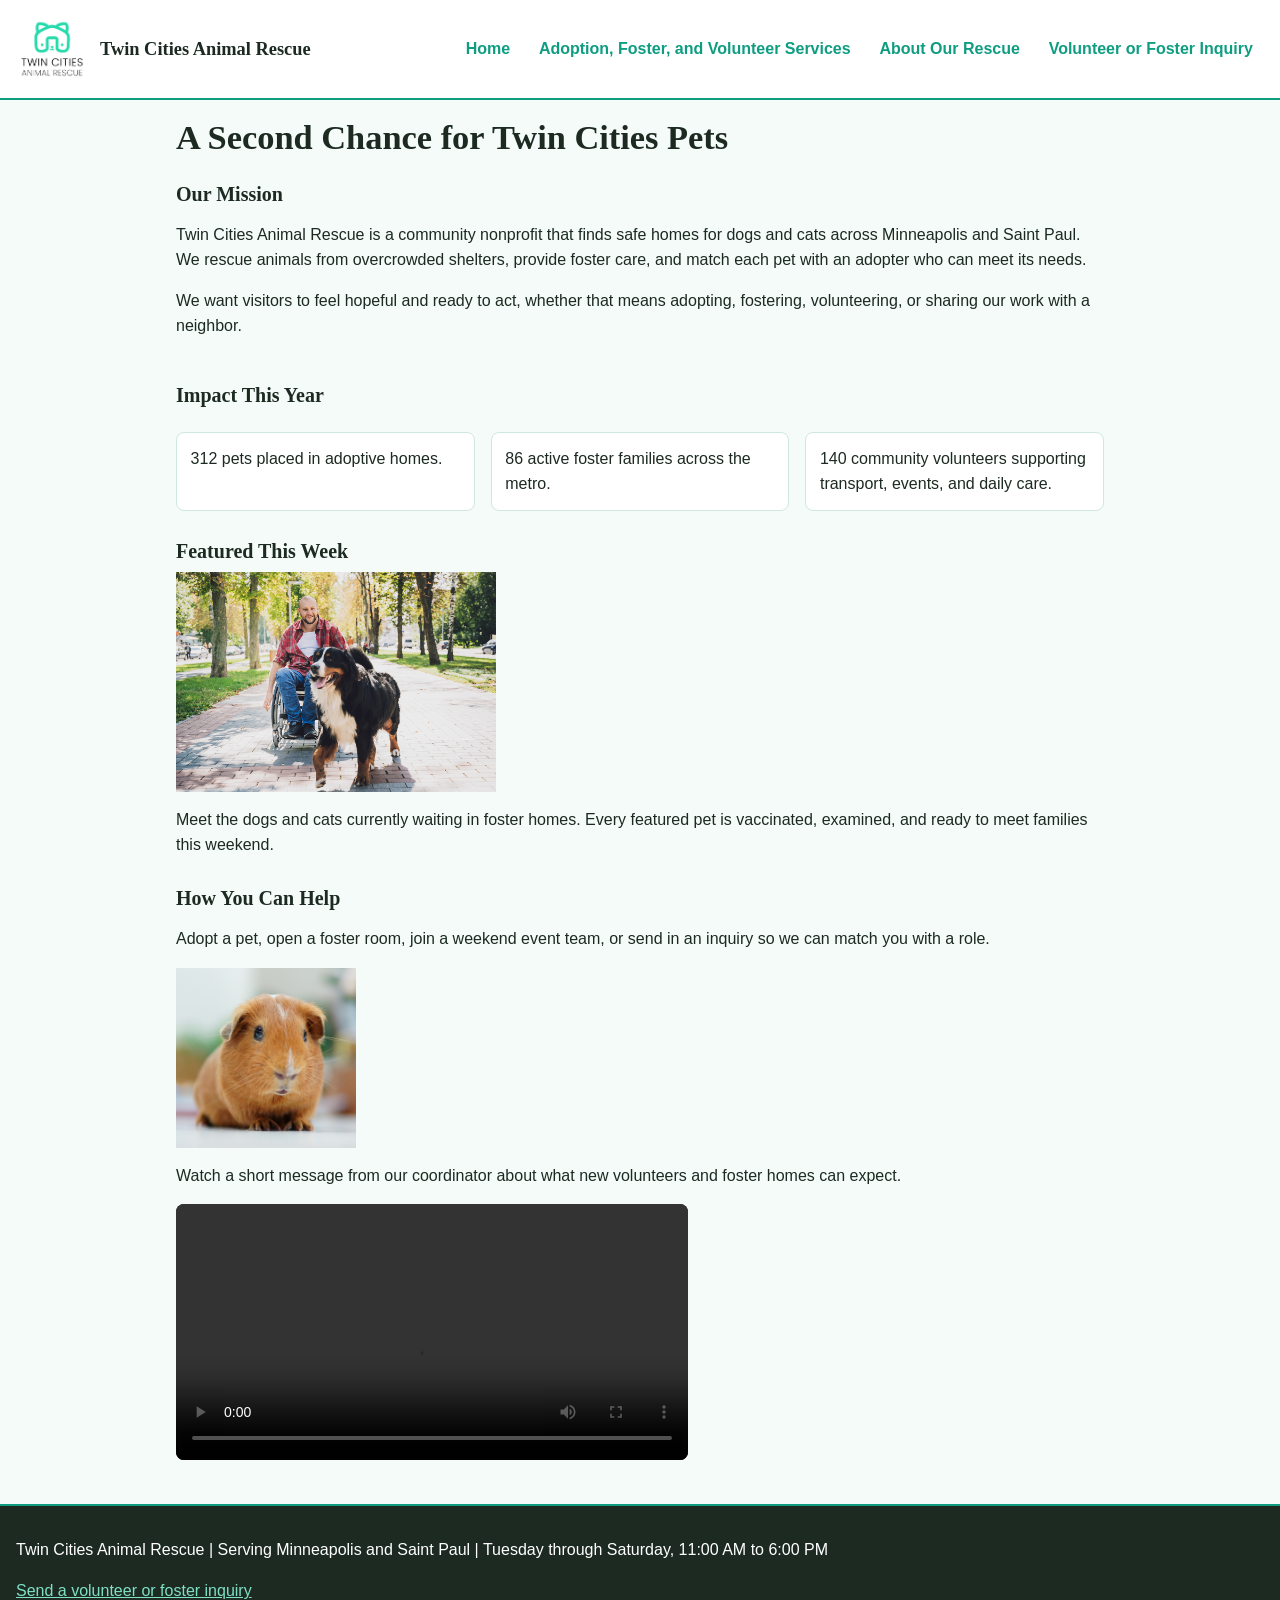
<file: index.html>
<!DOCTYPE html>
<html lang="en">
<head>
  <meta charset="UTF-8">
  <meta name="viewport" content="width=device-width, initial-scale=1.0">
  <title>Twin Cities Animal Rescue | Home</title>
  <link rel="stylesheet" href="styles.css">
</head>
<body>
  <header>
    <p>
      <img src="rescue-logo_c.png" width="72" alt="Twin Cities Animal Rescue circular logo">
      Twin Cities Animal Rescue
    </p>
    <nav>
      <ul>
        <li><a href="index.html">Home</a></li>
        <li><a href="services.html">Adoption, Foster, and Volunteer Services</a></li>
        <li><a href="about.html">About Our Rescue</a></li>
        <li><a href="contact.html">Volunteer or Foster Inquiry</a></li>
      </ul>
    </nav>
  </header>
  <main>
    <h1>A Second Chance for Twin Cities Pets</h1>
    <section>
      <h2>Our Mission</h2>
      <p>Twin Cities Animal Rescue is a community nonprofit that finds safe homes for dogs and cats across Minneapolis and Saint Paul. We rescue animals from overcrowded shelters, provide foster care, and match each pet with an adopter who can meet its needs.</p>
      <p>We want visitors to feel hopeful and ready to act, whether that means adopting, fostering, volunteering, or sharing our work with a neighbor.</p>
    </section>
    <section class="impact-stats">
      <h2>Impact This Year</h2>
      <p>312 pets placed in adoptive homes.</p>
      <p>86 active foster families across the metro.</p>
      <p>140 community volunteers supporting transport, events, and daily care.</p>
    </section>
    <section>
      <h2>Featured This Week</h2>
      <picture>
        <source media="(min-width: 800px)" srcset="rescue-feature-large_c.png">
        <img src="rescue-feature-small_c.png" width="320" alt="A smiling man in a wheelchair on a tree-lined path beside a large Bernese mountain dog">
      </picture>
      <p>Meet the dogs and cats currently waiting in foster homes. Every featured pet is vaccinated, examined, and ready to meet families this weekend.</p>
    </section>
    <section>
      <h2>How You Can Help</h2>
      <p>Adopt a pet, open a foster room, join a weekend event team, or send in an inquiry so we can match you with a role.</p>
      <p>
        <img src="rescue-pet_c.png" width="180" alt="Orange guinea pig with a white blaze looking toward the camera">
      </p>
      <p>Watch a short message from our coordinator about what new volunteers and foster homes can expect.</p>
      <div class="media-card">
        <video controls preload="metadata">
          <source src="https://scrap-stickman.github.io/twin-cities-animal-rescue-T4/rescue-message_c.mp4" type="video/mp4">
          <source src="rescue-message_c.mp4" type="video/mp4">
          Your browser does not support embedded video. The coordinator message welcomes new volunteers and foster families and explains how Twin Cities Animal Rescue matches people with pets that need care.
        </video>
      </div>
    </section>
  </main>
  <footer>
    <p>Twin Cities Animal Rescue | Serving Minneapolis and Saint Paul | Tuesday through Saturday, 11:00 AM to 6:00 PM</p>
    <p><a href="contact.html">Send a volunteer or foster inquiry</a></p>
  </footer>
</body>
</html>
</file>
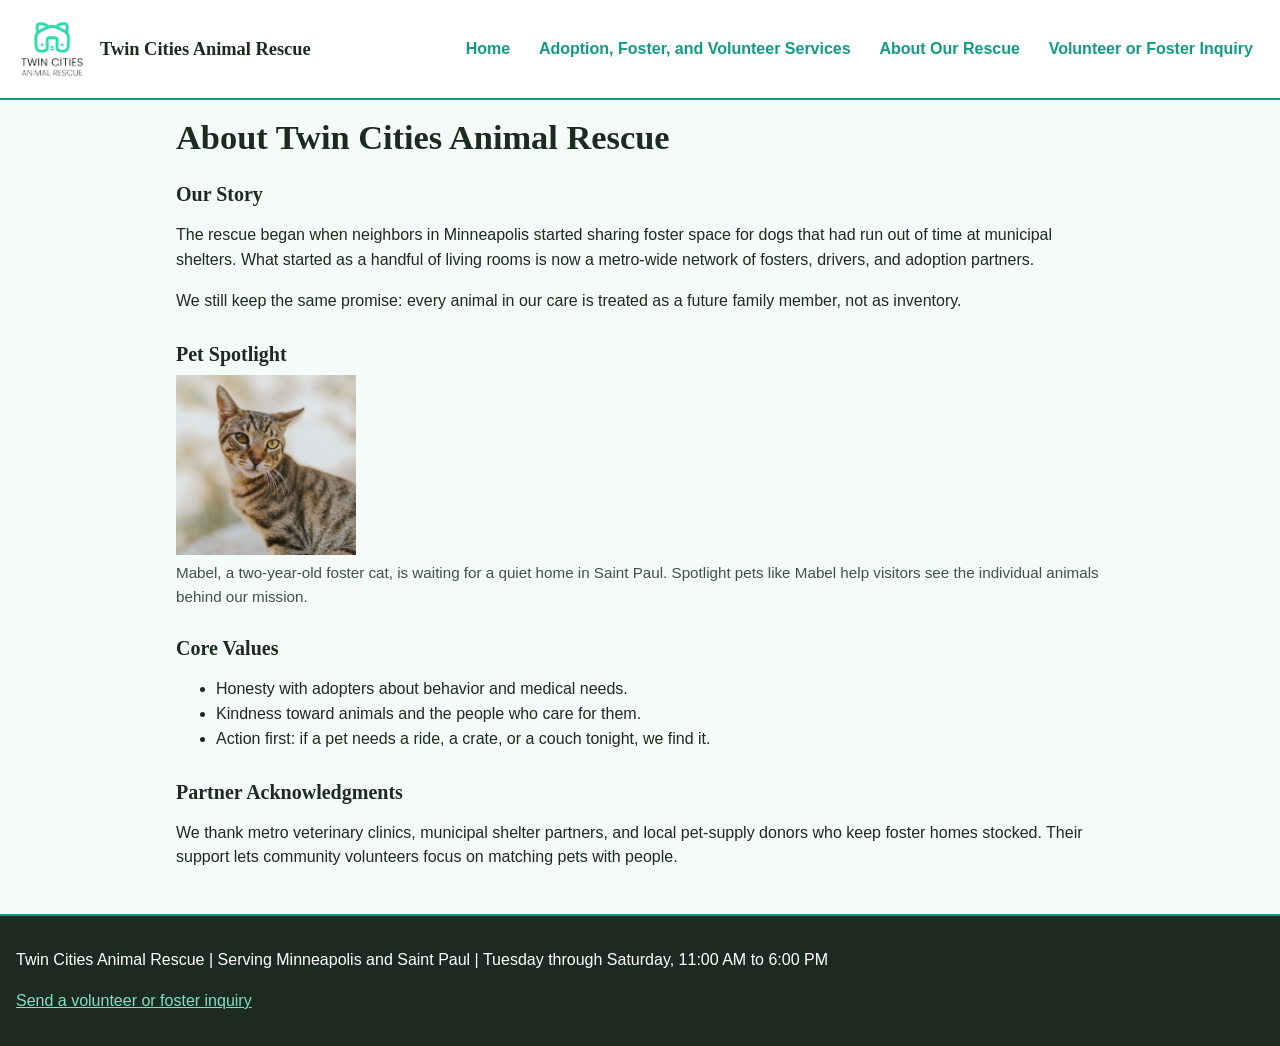
<file: about.html>
<!DOCTYPE html>
<html lang="en">
<head>
  <meta charset="UTF-8">
  <meta name="viewport" content="width=device-width, initial-scale=1.0">
  <title>Twin Cities Animal Rescue | About Our Rescue</title>
  <link rel="stylesheet" href="styles.css">
</head>
<body>
  <header>
    <p>
      <img src="rescue-logo_c.png" width="72" alt="Twin Cities Animal Rescue circular logo">
      Twin Cities Animal Rescue
    </p>
    <nav>
      <ul>
        <li><a href="index.html">Home</a></li>
        <li><a href="services.html">Adoption, Foster, and Volunteer Services</a></li>
        <li><a href="about.html">About Our Rescue</a></li>
        <li><a href="contact.html">Volunteer or Foster Inquiry</a></li>
      </ul>
    </nav>
  </header>
  <main>
    <h1>About Twin Cities Animal Rescue</h1>
    <section>
      <h2>Our Story</h2>
      <p>The rescue began when neighbors in Minneapolis started sharing foster space for dogs that had run out of time at municipal shelters. What started as a handful of living rooms is now a metro-wide network of fosters, drivers, and adoption partners.</p>
      <p>We still keep the same promise: every animal in our care is treated as a future family member, not as inventory.</p>
    </section>
    <section>
      <h2>Pet Spotlight</h2>
      <figure>
        <img src="rescue-pet-spotlight_c.png" width="180" alt="Brown tabby cat with green-gold eyes looking toward the camera">
        <figcaption>Mabel, a two-year-old foster cat, is waiting for a quiet home in Saint Paul. Spotlight pets like Mabel help visitors see the individual animals behind our mission.</figcaption>
      </figure>
    </section>
    <section>
      <h2>Core Values</h2>
      <ul>
        <li>Honesty with adopters about behavior and medical needs.</li>
        <li>Kindness toward animals and the people who care for them.</li>
        <li>Action first: if a pet needs a ride, a crate, or a couch tonight, we find it.</li>
      </ul>
    </section>
    <section>
      <h2>Partner Acknowledgments</h2>
      <p>We thank metro veterinary clinics, municipal shelter partners, and local pet-supply donors who keep foster homes stocked. Their support lets community volunteers focus on matching pets with people.</p>
    </section>
  </main>
  <footer>
    <p>Twin Cities Animal Rescue | Serving Minneapolis and Saint Paul | Tuesday through Saturday, 11:00 AM to 6:00 PM</p>
    <p><a href="contact.html">Send a volunteer or foster inquiry</a></p>
  </footer>
</body>
</html>
</file>
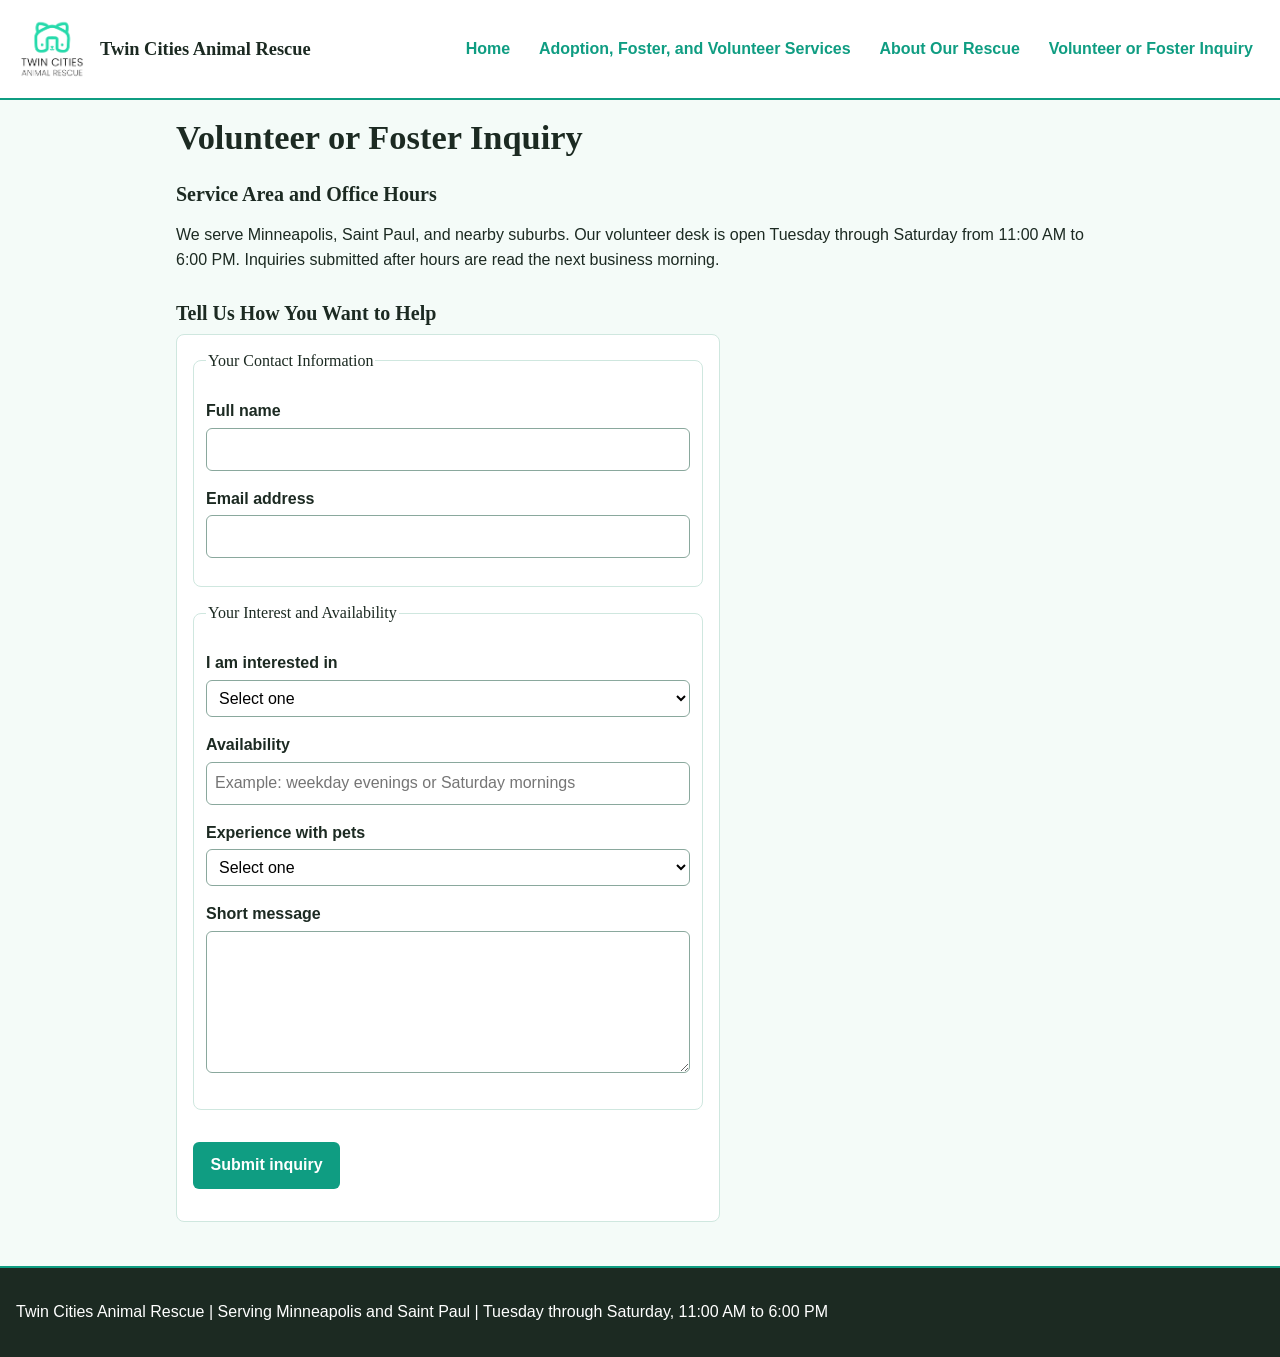
<file: contact.html>
<!DOCTYPE html>
<html lang="en">
<head>
  <meta charset="UTF-8">
  <meta name="viewport" content="width=device-width, initial-scale=1.0">
  <title>Twin Cities Animal Rescue | Volunteer or Foster Inquiry</title>
  <link rel="stylesheet" href="styles.css">
</head>
<body>
  <header>
    <p>
      <img src="rescue-logo_c.png" width="72" alt="Twin Cities Animal Rescue circular logo">
      Twin Cities Animal Rescue
    </p>
    <nav>
      <ul>
        <li><a href="index.html">Home</a></li>
        <li><a href="services.html">Adoption, Foster, and Volunteer Services</a></li>
        <li><a href="about.html">About Our Rescue</a></li>
        <li><a href="contact.html">Volunteer or Foster Inquiry</a></li>
      </ul>
    </nav>
  </header>
  <main>
    <h1>Volunteer or Foster Inquiry</h1>
    <section>
      <h2>Service Area and Office Hours</h2>
      <p>We serve Minneapolis, Saint Paul, and nearby suburbs. Our volunteer desk is open Tuesday through Saturday from 11:00 AM to 6:00 PM. Inquiries submitted after hours are read the next business morning.</p>
    </section>
    <section>
      <h2>Tell Us How You Want to Help</h2>
      <form action="#" method="post">
        <fieldset>
          <legend>Your Contact Information</legend>
          <p>
            <label for="full-name">Full name</label>
            <input id="full-name" name="full-name" type="text" required maxlength="80" autocomplete="name">
          </p>
          <p>
            <label for="email">Email address</label>
            <input id="email" name="email" type="email" required autocomplete="email">
          </p>
        </fieldset>
        <fieldset>
          <legend>Your Interest and Availability</legend>
          <p>
            <label for="interest-type">I am interested in</label>
            <select id="interest-type" name="interest-type" required>
              <option value="">Select one</option>
              <option value="volunteer">Volunteer</option>
              <option value="foster">Foster</option>
              <option value="adoption">Adoption information</option>
            </select>
          </p>
          <p>
            <label for="availability">Availability</label>
            <input id="availability" name="availability" type="text" required maxlength="120" placeholder="Example: weekday evenings or Saturday mornings">
          </p>
          <p>
            <label for="pet-experience">Experience with pets</label>
            <select id="pet-experience" name="pet-experience" required>
              <option value="">Select one</option>
              <option value="none">No recent pet experience</option>
              <option value="some">Some experience with dogs or cats</option>
              <option value="experienced">Experienced caregiver or former foster</option>
            </select>
          </p>
          <p>
            <label for="message">Short message</label>
            <textarea id="message" name="message" required minlength="10" maxlength="500" rows="5"></textarea>
          </p>
        </fieldset>
        <p>
          <button type="submit">Submit inquiry</button>
        </p>
      </form>
    </section>
  </main>
  <footer>
    <p>Twin Cities Animal Rescue | Serving Minneapolis and Saint Paul | Tuesday through Saturday, 11:00 AM to 6:00 PM</p>
  </footer>
</body>
</html>
</file>
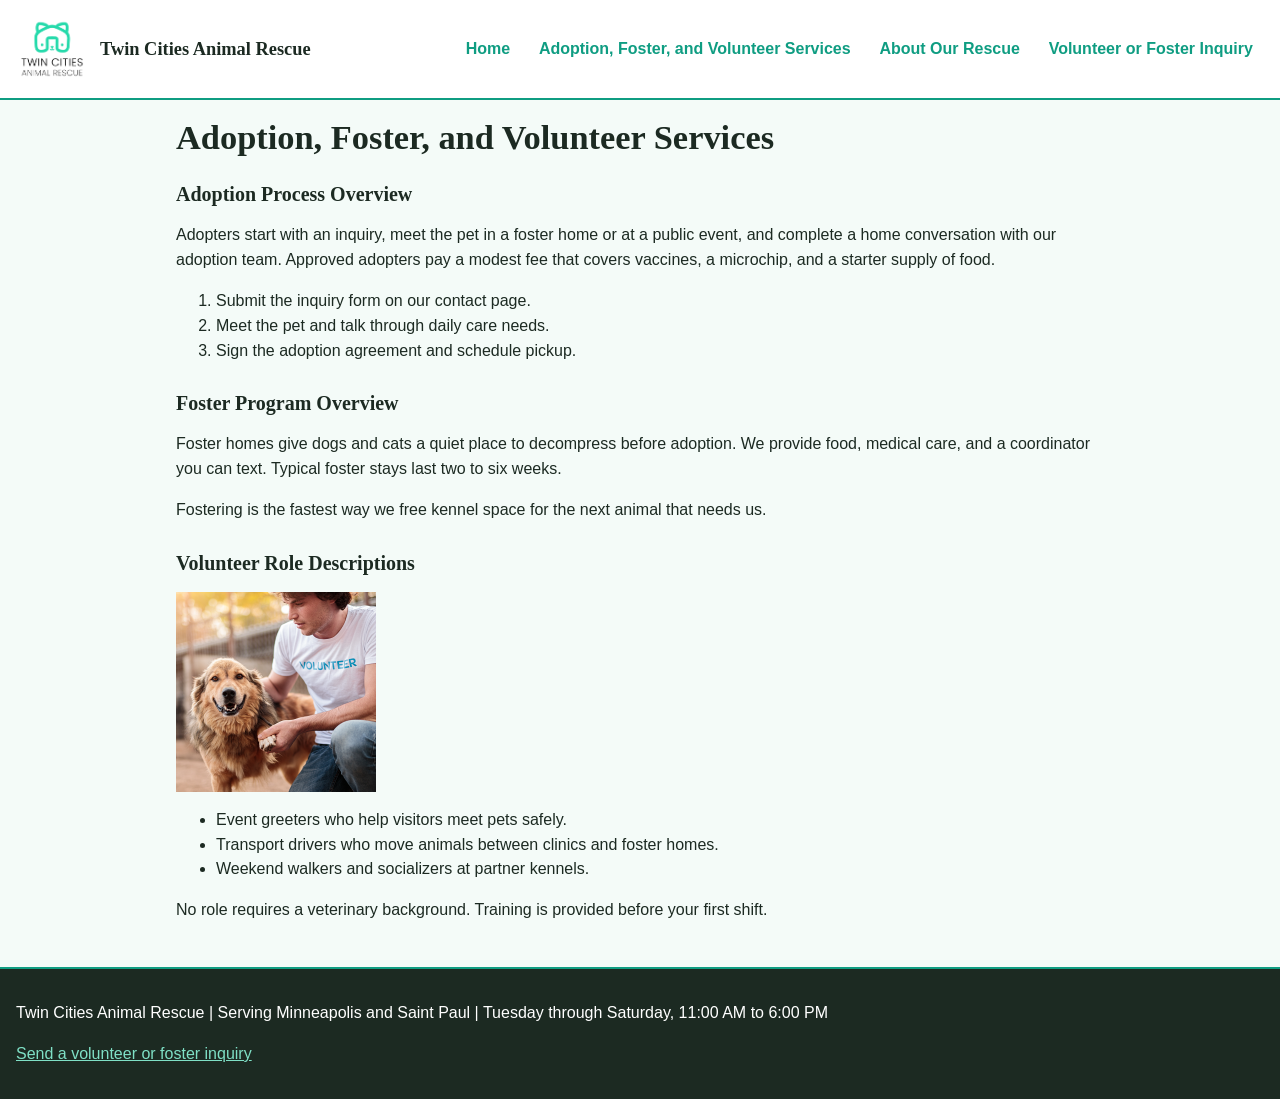
<file: services.html>
<!DOCTYPE html>
<html lang="en">
<head>
  <meta charset="UTF-8">
  <meta name="viewport" content="width=device-width, initial-scale=1.0">
  <title>Twin Cities Animal Rescue | Adoption, Foster, and Volunteer Services</title>
  <link rel="stylesheet" href="styles.css">
</head>
<body>
  <header>
    <p>
      <img src="rescue-logo_c.png" width="72" alt="Twin Cities Animal Rescue circular logo">
      Twin Cities Animal Rescue
    </p>
    <nav>
      <ul>
        <li><a href="index.html">Home</a></li>
        <li><a href="services.html">Adoption, Foster, and Volunteer Services</a></li>
        <li><a href="about.html">About Our Rescue</a></li>
        <li><a href="contact.html">Volunteer or Foster Inquiry</a></li>
      </ul>
    </nav>
  </header>
  <main>
    <h1>Adoption, Foster, and Volunteer Services</h1>
    <section>
      <h2>Adoption Process Overview</h2>
      <p>Adopters start with an inquiry, meet the pet in a foster home or at a public event, and complete a home conversation with our adoption team. Approved adopters pay a modest fee that covers vaccines, a microchip, and a starter supply of food.</p>
      <ol>
        <li>Submit the inquiry form on our contact page.</li>
        <li>Meet the pet and talk through daily care needs.</li>
        <li>Sign the adoption agreement and schedule pickup.</li>
      </ol>
    </section>
    <section>
      <h2>Foster Program Overview</h2>
      <p>Foster homes give dogs and cats a quiet place to decompress before adoption. We provide food, medical care, and a coordinator you can text. Typical foster stays last two to six weeks.</p>
      <p>Fostering is the fastest way we free kennel space for the next animal that needs us.</p>
    </section>
    <section>
      <h2>Volunteer Role Descriptions</h2>
      <p>
        <img src="rescue-volunteer_c.png" width="200" alt="Volunteer in a white shirt labeled Volunteer holding a golden mixed-breed dog's paw">
      </p>
      <ul>
        <li>Event greeters who help visitors meet pets safely.</li>
        <li>Transport drivers who move animals between clinics and foster homes.</li>
        <li>Weekend walkers and socializers at partner kennels.</li>
      </ul>
      <p>No role requires a veterinary background. Training is provided before your first shift.</p>
    </section>
  </main>
  <footer>
    <p>Twin Cities Animal Rescue | Serving Minneapolis and Saint Paul | Tuesday through Saturday, 11:00 AM to 6:00 PM</p>
    <p><a href="contact.html">Send a volunteer or foster inquiry</a></p>
  </footer>
</body>
</html>
</file>
<file: styles.css>
/* Twin Cities Animal Rescue
   Colors: cream #F4FBF8, white #FFFFFF, ink #1C2A22, teal #0F9D82
   Fonts: Georgia (headings), Arial (body)
   Mobile-first + Flexbox + one media query at 700px
*/

* {
  box-sizing: border-box;
}

body {
  margin: 0;
  font-family: Arial, Helvetica, sans-serif;
  font-size: 16px;
  line-height: 1.55;
  color: #1c2a22;
  background-color: #f4fbf8;
}

img,
video {
  max-width: 100%;
  height: auto;
  display: block;
}

header img {
  width: 72px;
  height: auto;
}

a {
  color: #0f9d82;
}

a:hover,
a:focus {
  color: #0b7a66;
}

header,
footer {
  background-color: #ffffff;
  border-bottom: 2px solid #0f9d82;
}

footer {
  border-bottom: none;
  border-top: 2px solid #0f9d82;
  background-color: #1c2a22;
  color: #ffffff;
}

footer a {
  color: #7fe0c6;
}

header,
main,
footer {
  padding: 1rem;
}

header {
  display: flex;
  flex-direction: column;
  gap: 0.75rem;
}

header p {
  display: flex;
  align-items: center;
  gap: 0.75rem;
  margin: 0;
  font-family: Georgia, "Times New Roman", serif;
  font-size: 1.15rem;
  font-weight: bold;
}

nav ul {
  display: flex;
  flex-direction: column;
  gap: 0.4rem;
  list-style: none;
  margin: 0;
  padding: 0;
}

nav a {
  display: block;
  padding: 0.55rem 0.7rem;
  text-decoration: none;
  font-weight: bold;
  border-radius: 6px;
}

nav a:hover,
nav a:focus {
  background-color: #f4fbf8;
}

main {
  max-width: 960px;
  margin: 0 auto;
}

h1,
h2,
legend {
  font-family: Georgia, "Times New Roman", serif;
  line-height: 1.25;
  color: #1c2a22;
}

h1 {
  font-size: 1.75rem;
  margin-top: 0;
}

h2 {
  font-size: 1.25rem;
  margin-bottom: 0.5rem;
}

section {
  margin-bottom: 1.75rem;
}

#impact,
.impact {
  display: flex;
  flex-direction: column;
  gap: 0.75rem;
}

form {
  display: flex;
  flex-direction: column;
  gap: 1rem;
  background-color: #ffffff;
  padding: 1rem;
  border: 1px solid #cfe7df;
  border-radius: 8px;
}

fieldset {
  border: 1px solid #cfe7df;
  border-radius: 8px;
  padding: 0.75rem;
  margin: 0;
}

label {
  display: block;
  font-weight: bold;
  margin-bottom: 0.25rem;
}

input,
select,
textarea,
button {
  font: inherit;
  width: 100%;
  max-width: 100%;
}

input,
select,
textarea {
  padding: 0.5rem;
  border: 1px solid #8aa89d;
  border-radius: 6px;
  background-color: #ffffff;
}

button {
  width: auto;
  background-color: #0f9d82;
  color: #ffffff;
  border: none;
  border-radius: 6px;
  padding: 0.7rem 1.1rem;
  font-weight: bold;
  cursor: pointer;
}

button:hover,
button:focus {
  background-color: #0b7a66;
}

figure {
  margin: 0;
}

figcaption {
  margin-top: 0.4rem;
  font-size: 0.95rem;
  color: #3d524a;
}

video {
  width: 100%;
  max-width: 32rem;
}

.media-card {
  max-width: 32rem;
  margin: 0.75rem 0 1.25rem;
  background-color: #1c2a22;
  border-radius: 8px;
  overflow: hidden;
}

.media-card video {
  display: block;
  width: 100%;
  max-width: 32rem;
  height: auto;
}

@media (min-width: 700px) {
  header {
    flex-direction: row;
    align-items: center;
    justify-content: space-between;
  }

  nav ul {
    flex-direction: row;
    flex-wrap: wrap;
  }

  h1 {
    font-size: 2.15rem;
  }

  .impact-stats {
    display: flex;
    flex-wrap: wrap;
    gap: 1rem;
  }

  .impact-stats h2 {
    flex-basis: 100%;
  }

  .impact-stats p {
    flex: 1 1 180px;
    background-color: #ffffff;
    border: 1px solid #cfe7df;
    border-radius: 8px;
    padding: 0.85rem;
    margin: 0;
  }

  form {
    max-width: 34rem;
  }
}
</file>
